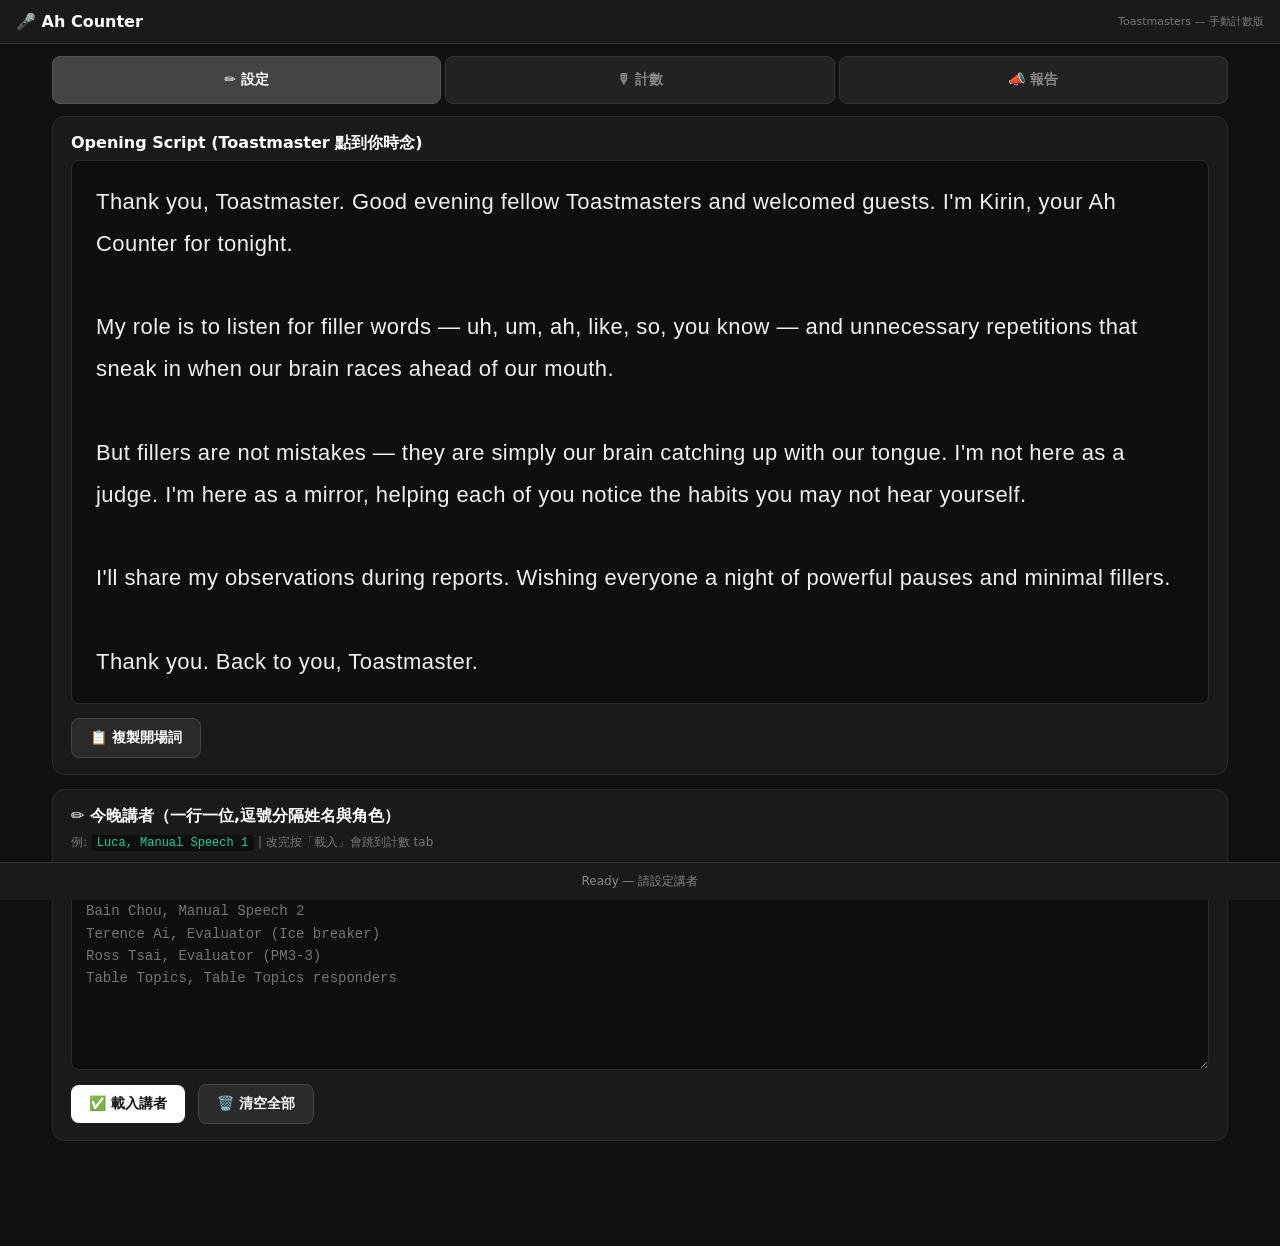
<file: docs/index.html>
<!DOCTYPE html>
<html lang="zh-TW">
<head>
<meta charset="UTF-8">
<meta name="viewport" content="width=device-width, initial-scale=1.0, maximum-scale=1.0, user-scalable=no">
<title>Ah Counter — Toastmasters</title>
<meta name="theme-color" content="#1a1a1a">
<meta name="apple-mobile-web-app-capable" content="yes">
<link rel="stylesheet" href="style.css">
</head>
<body>

<header>
  <h1>🎤 Ah Counter</h1>
  <div class="sub">Toastmasters — 手動計數版</div>
</header>

<div class="container">

  <div class="tabs">
    <div class="tab active" data-tab="setup">✏️ 設定</div>
    <div class="tab" data-tab="count">🎙 計數</div>
    <div class="tab" data-tab="report">📣 報告</div>
  </div>

  <!-- ===== Tab 1: 設定講者 ===== -->
  <div class="tab-content active" id="tab-setup">
    <div class="section-card">
      <h2>Opening Script (Toastmaster 點到你時念)</h2>
      <pre id="opening-text" class="script-box">Thank you, Toastmaster. Good evening fellow Toastmasters and welcomed guests. I'm Kirin, your Ah Counter for tonight.

My role is to listen for filler words — uh, um, ah, like, so, you know — and unnecessary repetitions that sneak in when our brain races ahead of our mouth.

But fillers are not mistakes — they are simply our brain catching up with our tongue. I'm not here as a judge. I'm here as a mirror, helping each of you notice the habits you may not hear yourself.

I'll share my observations during reports. Wishing everyone a night of powerful pauses and minimal fillers.

Thank you. Back to you, Toastmaster.</pre>
      <button class="btn-secondary" id="copy-opening">📋 複製開場詞</button>
    </div>

    <div class="section-card">
      <h2>✏️ 今晚講者（一行一位,逗號分隔姓名與角色）</h2>
      <div class="hint">例: <code>Luca, Manual Speech 1</code> | 改完按「載入」會跳到計數 tab</div>
      <textarea id="speakers-input" rows="8" placeholder="Luca, Manual Speech 1
Bain Chou, Manual Speech 2
Terence Ai, Evaluator (Ice breaker)
Ross Tsai, Evaluator (PM3-3)
Table Topics, Table Topics responders"></textarea>
      <button class="btn-primary" id="btn-load">✅ 載入講者</button>
      <button class="btn-secondary" id="btn-clear-all">🗑️ 清空全部</button>
    </div>
  </div>

  <!-- ===== Tab 2: 計數 ===== -->
  <div class="tab-content" id="tab-count">
    <div class="section-card">
      <h2>➕ 現場新增講者 (Table Topics 用)</h2>
      <div class="add-speaker-row">
        <input id="add-name" placeholder="姓名" />
        <input id="add-role" placeholder="角色 (留空=Table Topics)" />
        <button class="btn-primary" id="btn-add-speaker">+ 新增</button>
      </div>
    </div>
    <div id="speaker-cards"></div>
  </div>

  <!-- ===== Tab 3: 報告 ===== -->
  <div class="tab-content" id="tab-report">
    <div class="section-card">
      <h2>📣 Ah Counter's Report</h2>
      <div class="hint">點下方按鈕自動生成英文報告話術</div>
      <pre id="report-text" class="script-box">(尚未生成)</pre>
      <div class="btn-row">
        <button class="btn-primary" id="btn-generate">⚡ 生成報告</button>
        <button class="btn-secondary" id="btn-copy-report">📋 複製</button>
      </div>
    </div>
  </div>

  <div id="status-bar">Ready</div>
</div>

<script src="app.js"></script>
</body>
</html>
</file>
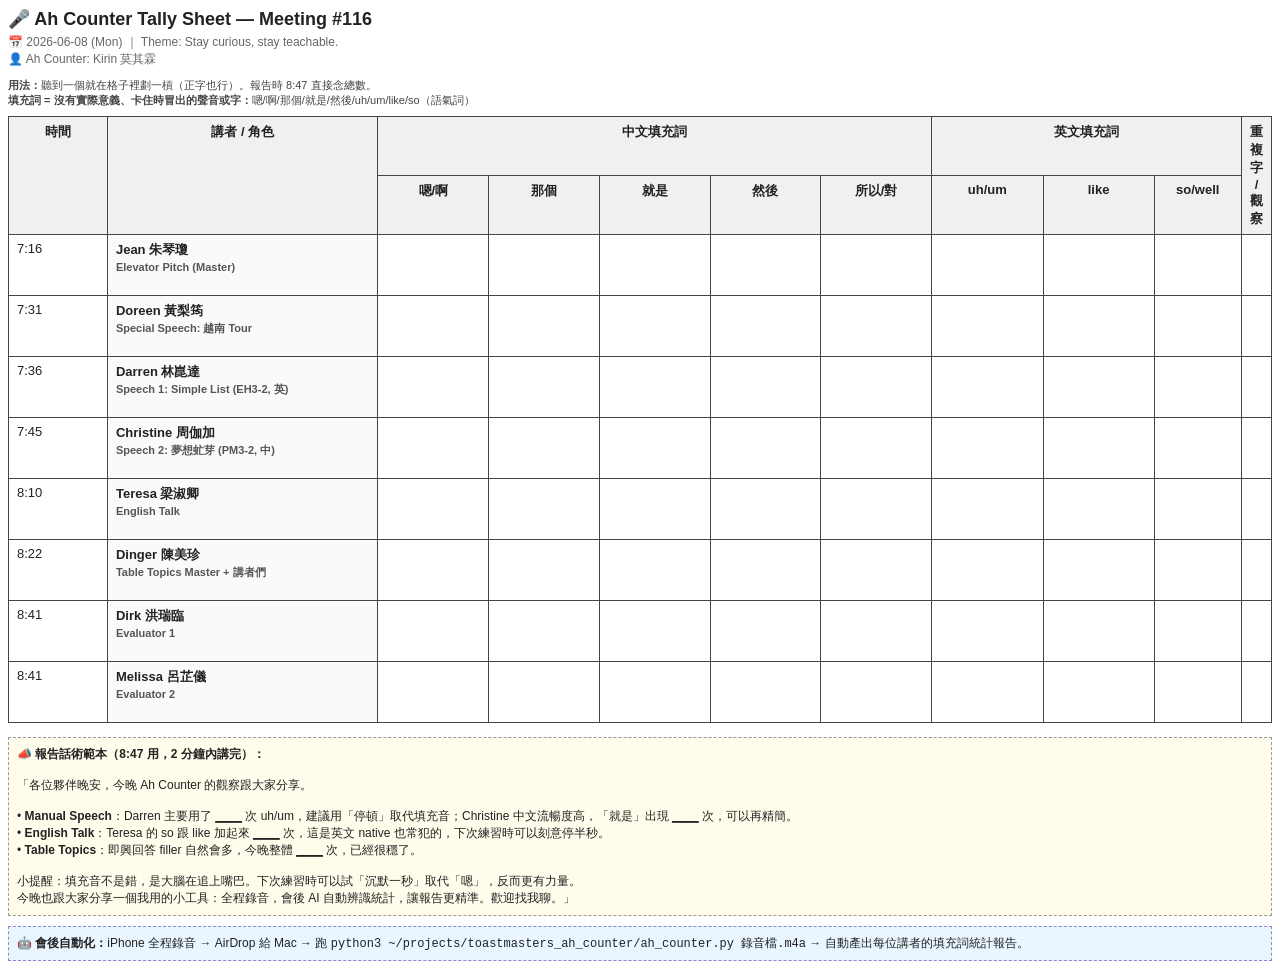
<file: tally_sheet.html>
<!DOCTYPE html>
<html lang="zh-TW">
<head>
<meta charset="UTF-8">
<title>Ah Counter Tally Sheet — BNI Tainan #116 (2026-06-08)</title>
<style>
  @page { size: A4; margin: 12mm; }
  body { font-family: "PingFang TC", "Helvetica Neue", sans-serif; font-size: 13px; color: #222; }
  h1 { font-size: 18px; margin: 0 0 4px; }
  .meta { color: #666; font-size: 12px; margin-bottom: 10px; }
  table { width: 100%; border-collapse: collapse; margin-bottom: 14px; }
  th, td { border: 1px solid #444; padding: 6px 8px; vertical-align: top; }
  th { background: #f0f0f0; font-weight: 600; text-align: center; }
  td.speaker { width: 22%; font-weight: 600; background: #fafafa; }
  td.tally { height: 48px; }
  .small { font-size: 11px; color: #555; }
  .note { border: 1px dashed #999; padding: 8px; background: #fffceb; font-size: 12px; margin-top: 10px; }
  .legend { font-size: 11px; color: #444; margin-bottom: 8px; }
  .col-narrow { width: 9%; text-align: center; }
</style>
</head>
<body>

<h1>🎤 Ah Counter Tally Sheet — Meeting #116</h1>
<div class="meta">
  📅 2026-06-08 (Mon) ｜ Theme: Stay curious, stay teachable.<br>
  👤 Ah Counter: Kirin 莫其霖
</div>

<div class="legend">
  <strong>用法：</strong>聽到一個就在格子裡劃一槓（正字也行）。報告時 8:47 直接念總數。<br>
  <strong>填充詞 = 沒有實際意義、卡住時冒出的聲音或字：</strong>嗯/啊/那個/就是/然後/uh/um/like/so（語氣詞）
</div>

<table>
<thead>
<tr>
  <th rowspan="2" style="width:8%">時間</th>
  <th rowspan="2" style="width:18%">講者 / 角色</th>
  <th colspan="5">中文填充詞</th>
  <th colspan="3">英文填充詞</th>
  <th rowspan="2" style="width:14%">重複字 / 觀察</th>
</tr>
<tr>
  <th class="col-narrow">嗯/啊</th>
  <th class="col-narrow">那個</th>
  <th class="col-narrow">就是</th>
  <th class="col-narrow">然後</th>
  <th class="col-narrow">所以/對</th>
  <th class="col-narrow">uh/um</th>
  <th class="col-narrow">like</th>
  <th class="col-narrow">so/well</th>
</tr>
</thead>
<tbody>

<tr><td>7:16</td><td class="speaker">Jean 朱琴瓊<br><span class="small">Elevator Pitch (Master)</span></td>
<td class="tally"></td><td class="tally"></td><td class="tally"></td><td class="tally"></td><td class="tally"></td>
<td class="tally"></td><td class="tally"></td><td class="tally"></td><td class="tally"></td></tr>

<tr><td>7:31</td><td class="speaker">Doreen 黃梨筠<br><span class="small">Special Speech: 越南 Tour</span></td>
<td class="tally"></td><td class="tally"></td><td class="tally"></td><td class="tally"></td><td class="tally"></td>
<td class="tally"></td><td class="tally"></td><td class="tally"></td><td class="tally"></td></tr>

<tr><td>7:36</td><td class="speaker">Darren 林崑達<br><span class="small">Speech 1: Simple List (EH3-2, 英)</span></td>
<td class="tally"></td><td class="tally"></td><td class="tally"></td><td class="tally"></td><td class="tally"></td>
<td class="tally"></td><td class="tally"></td><td class="tally"></td><td class="tally"></td></tr>

<tr><td>7:45</td><td class="speaker">Christine 周伽加<br><span class="small">Speech 2: 夢想虻芽 (PM3-2, 中)</span></td>
<td class="tally"></td><td class="tally"></td><td class="tally"></td><td class="tally"></td><td class="tally"></td>
<td class="tally"></td><td class="tally"></td><td class="tally"></td><td class="tally"></td></tr>

<tr><td>8:10</td><td class="speaker">Teresa 梁淑卿<br><span class="small">English Talk</span></td>
<td class="tally"></td><td class="tally"></td><td class="tally"></td><td class="tally"></td><td class="tally"></td>
<td class="tally"></td><td class="tally"></td><td class="tally"></td><td class="tally"></td></tr>

<tr><td>8:22</td><td class="speaker">Dinger 陳美珍<br><span class="small">Table Topics Master + 講者們</span></td>
<td class="tally"></td><td class="tally"></td><td class="tally"></td><td class="tally"></td><td class="tally"></td>
<td class="tally"></td><td class="tally"></td><td class="tally"></td><td class="tally"></td></tr>

<tr><td>8:41</td><td class="speaker">Dirk 洪瑞臨<br><span class="small">Evaluator 1</span></td>
<td class="tally"></td><td class="tally"></td><td class="tally"></td><td class="tally"></td><td class="tally"></td>
<td class="tally"></td><td class="tally"></td><td class="tally"></td><td class="tally"></td></tr>

<tr><td>8:41</td><td class="speaker">Melissa 呂芷儀<br><span class="small">Evaluator 2</span></td>
<td class="tally"></td><td class="tally"></td><td class="tally"></td><td class="tally"></td><td class="tally"></td>
<td class="tally"></td><td class="tally"></td><td class="tally"></td><td class="tally"></td></tr>

</tbody>
</table>

<div class="note">
<strong>📣 報告話術範本（8:47 用，2 分鐘內講完）：</strong><br><br>
「各位夥伴晚安，今晚 Ah Counter 的觀察跟大家分享。<br><br>
• <strong>Manual Speech</strong>：Darren 主要用了 <u>____</u> 次 uh/um，建議用「停頓」取代填充音；Christine 中文流暢度高，「就是」出現 <u>____</u> 次，可以再精簡。<br>
• <strong>English Talk</strong>：Teresa 的 so 跟 like 加起來 <u>____</u> 次，這是英文 native 也常犯的，下次練習時可以刻意停半秒。<br>
• <strong>Table Topics</strong>：即興回答 filler 自然會多，今晚整體 <u>____</u> 次，已經很穩了。<br><br>
小提醒：填充音不是錯，是大腦在追上嘴巴。下次練習時可以試「沉默一秒」取代「嗯」，反而更有力量。<br>
今晚也跟大家分享一個我用的小工具：全程錄音，會後 AI 自動辨識統計，讓報告更精準。歡迎找我聊。」
</div>

<div class="note" style="background:#eaf6ff;border-color:#88c;">
<strong>🤖 會後自動化：</strong>iPhone 全程錄音 → AirDrop 給 Mac → 跑 <code>python3 ~/projects/toastmasters_ah_counter/ah_counter.py 錄音檔.m4a</code> → 自動產出每位講者的填充詞統計報告。
</div>

</body>
</html>
</file>
<file: docs/style.css>
* { box-sizing: border-box; margin: 0; padding: 0; -webkit-tap-highlight-color: transparent; }
body {
  font-family: -apple-system, "PingFang TC", "Segoe UI", system-ui, sans-serif;
  background: #111; color: #ddd; min-height: 100vh; padding-bottom: 80px;
}
header {
  background: #1a1a1a; padding: 12px 16px;
  display: flex; align-items: center; justify-content: space-between;
  border-bottom: 1px solid #333; position: sticky; top: 0; z-index: 10;
}
header h1 { font-size: 16px; font-weight: 700; color: #fff; }
header .sub { font-size: 11px; color: #777; }
.container { max-width: 1200px; margin: 0 auto; padding: 12px; }

.tabs { display: flex; gap: 4px; margin-bottom: 12px; }
.tab {
  flex: 1; padding: 14px 8px; text-align: center; border-radius: 8px;
  font-size: 14px; font-weight: 600; cursor: pointer;
  background: #222; color: #888; border: 1px solid #333; transition: all 0.2s;
}
.tab.active { background: #444; color: #fff; border-color: #555; }
.tab-content { display: none; }
.tab-content.active { display: block; }

.section-card {
  background: #1a1a1a; border: 1px solid #2a2a2a; border-radius: 12px;
  padding: 16px 18px; margin-bottom: 14px;
}
.section-card h2 { color: #fff; font-size: 16px; margin-bottom: 6px; }
.hint { color: #777; font-size: 12px; margin-bottom: 12px; line-height: 1.6; }
.hint code { background: #0e0e0e; padding: 1px 6px; border-radius: 4px; color: #06d6a0; }

.script-box {
  background: #0e0e0e; border: 1px solid #2a2a2a; border-radius: 8px;
  padding: 20px 24px; color: #f0f0f0; font-size: 22px; line-height: 1.9;
  letter-spacing: 0.02em;
  white-space: pre-wrap; font-family: -apple-system, "Helvetica Neue", sans-serif;
  margin-bottom: 14px;
}
/* Report 區字體最大,上台唸用 */
#tab-report .script-box {
  font-size: 28px; line-height: 2.0; color: #fff; padding: 24px 28px;
}

textarea {
  width: 100%; background: #0e0e0e; border: 1px solid #2a2a2a; color: #ddd;
  padding: 12px 14px; border-radius: 8px; font-family: -apple-system, monospace;
  font-size: 14px; resize: vertical; line-height: 1.6; margin-bottom: 10px;
}
textarea:focus { outline: none; border-color: #4361ee; }

button {
  font-family: inherit; font-size: 14px; font-weight: 600; border: none;
  border-radius: 8px; cursor: pointer; padding: 10px 18px;
  transition: all 0.15s; margin-right: 8px;
}
.btn-primary { background: #fff; color: #111; }
.btn-primary:hover { background: #ddd; }
.btn-secondary { background: #2a2a2a; color: #fff; border: 1px solid #444; }
.btn-secondary:hover { background: #333; }
.btn-row { display: flex; gap: 8px; flex-wrap: wrap; }

/* ===== Speaker Card ===== */
.speaker-card {
  background: #1a1a1a; border: 1px solid #2a2a2a; border-radius: 12px;
  padding: 14px 16px; margin-bottom: 12px;
}
.speaker-card.active { border-color: #ef4444; box-shadow: 0 0 20px rgba(239,68,68,0.2); }
.speaker-card.done { border-color: #22c55e; }

.speaker-header {
  display: flex; align-items: center; justify-content: space-between;
  margin-bottom: 12px; gap: 8px; flex-wrap: wrap;
}
.speaker-name { flex: 1; min-width: 150px; }
.speaker-name .name { color: #fff; font-weight: 700; font-size: 15px; }
.speaker-name .role { color: #777; font-size: 12px; margin-top: 2px; display: block; }
.speaker-total { color: #ffd166; font-size: 18px; font-weight: 700; font-family: "SF Mono", monospace; }

/* Filler buttons grid */
.filler-grid {
  display: grid; grid-template-columns: repeat(auto-fit, minmax(72px, 1fr)); gap: 6px;
}
.filler-btn {
  background: #0e0e0e; border: 1px solid #2a2a2a; border-radius: 8px;
  padding: 8px 4px; text-align: center; cursor: pointer; user-select: none;
  position: relative;
}
.filler-btn:active { background: #1a1a1a; transform: scale(0.95); }
.filler-btn .word { color: #888; font-size: 11px; display: block; }
.filler-btn .count {
  color: #fff; font-size: 22px; font-weight: 700; font-family: "SF Mono", monospace;
  margin-top: 2px;
}
.filler-btn.zero .count { color: #444; }
.filler-btn.warn { background: #3a2810; border-color: #5a3818; }
.filler-btn.warn .count { color: #eab308; }
.filler-btn.hot { background: #3a1010; border-color: #5a1515; }
.filler-btn.hot .count { color: #ef4444; }

.filler-actions { display: flex; gap: 6px; margin-top: 8px; flex-wrap: wrap; }
.filler-actions button {
  flex: 1; min-width: 60px; padding: 6px; font-size: 12px;
  background: #2a2a2a; color: #ccc; border: 1px solid #333;
}
.filler-actions button.danger { background: #2a1010; border-color: #4a1515; color: #ef4444; }

/* ===== 可編輯姓名 ===== */
.speaker-name .name[contenteditable], .speaker-name .role[contenteditable] {
  outline: none; padding: 4px 8px; border-radius: 4px; cursor: text;
  border: 1px dashed #333;
}
.speaker-name .name[contenteditable]:focus,
.speaker-name .role[contenteditable]:focus {
  background: rgba(67,97,238,0.18); border-color: #4361ee;
}
.btn-del-inline {
  background: transparent; border: none; color: #555;
  font-size: 18px; padding: 4px 10px; cursor: pointer; margin-left: 6px;
}
.btn-del-inline:hover { color: #ef4444; }

/* ===== 新增講者輸入列 ===== */
.add-speaker-row {
  display: flex; gap: 8px; margin-top: 8px; flex-wrap: wrap;
}
.add-speaker-row input {
  flex: 1; min-width: 140px;
  background: #0e0e0e; border: 1px solid #2a2a2a; color: #fff;
  padding: 12px 14px; border-radius: 6px; font-size: 16px;
}

#status-bar {
  position: fixed; bottom: 0; left: 0; right: 0;
  background: #1a1a1a; border-top: 1px solid #333;
  padding: 10px 16px; font-size: 12px; color: #888; text-align: center;
}
</file>
